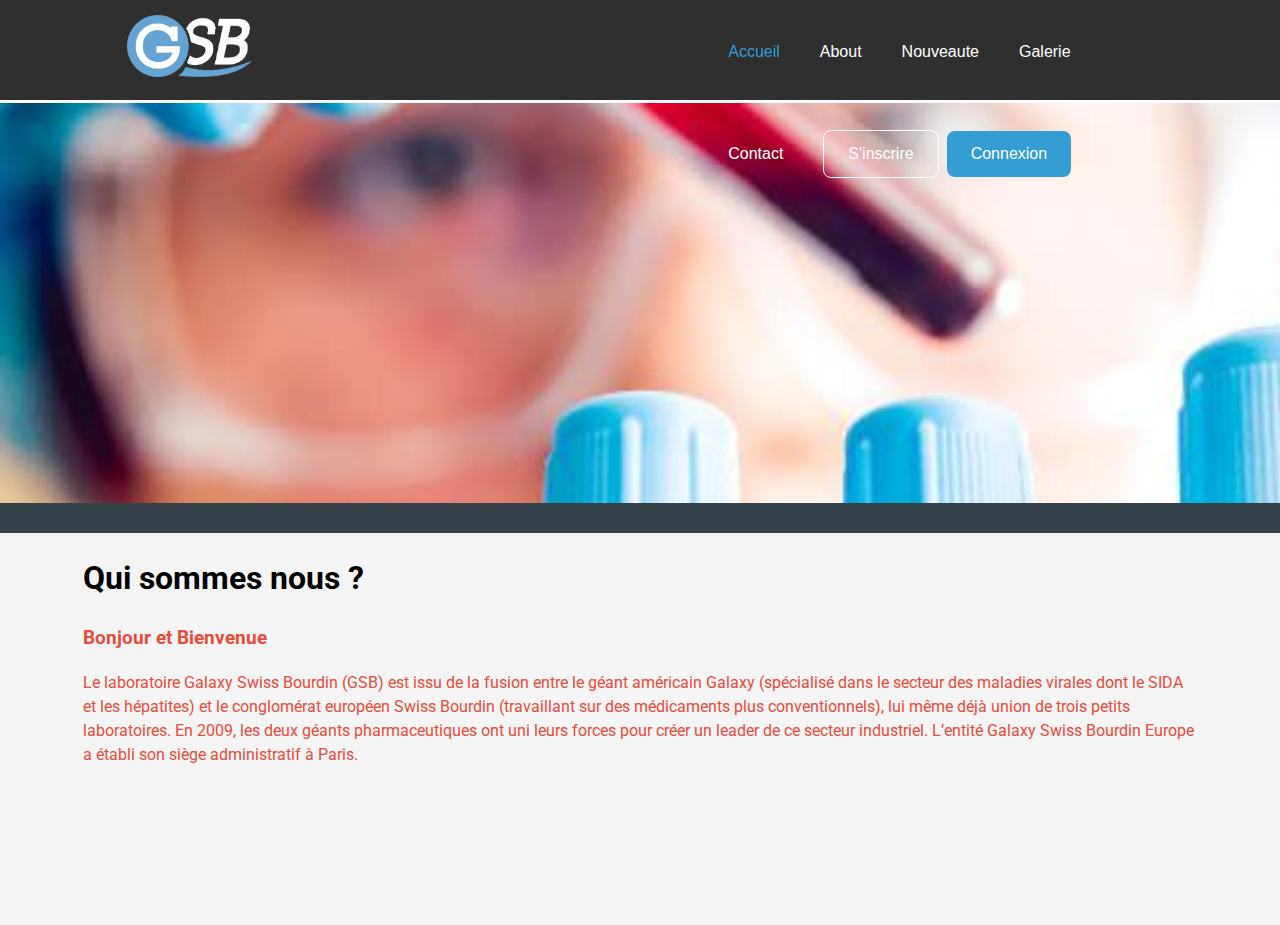
<file: index.html>
<!DOCTYPE html>
<html lang="fr">
<head>
    <meta charset="UTF-8">
    <!-- balise pour le resposive -->
    <meta name="viewport" content="width=device-width, initial-scale=1.0">
    <meta http-equiv="X-UA-Compatible" content="ie=edge">
    <!-- css -->
    <link rel="stylesheet" href="style.css">
    <!-- Google Fonts -->
    <link href="https://fonts.googleapis.com/css?family=Roboto" rel="stylesheet">
       <!-- title de la page -->
    <title>GSB - Laboratoire</title>
</head>
<body>
<header>
        <div class="container">
            <div class="branding">
              <a href="index.html"><img src="img/logo-gsb2.png" alt="" class="logo_gsb"></a> 
            </div>
            <nav class="header-nav">
                <ul>
                    <li class="active"><a href="index.html">Accueil</a></li>
                    <li><a href="about.html">About</a></li>
                    <li><a href="nouveaute.html">Nouveaute</a></li>
                    <li><a href="galerie.html">Galerie</a></li>
                    <li><a href="contact.html">Contact</a></li>                  
                </ul>
                
            <!-- connexion / register -->
            <ul id="ident" class="member-ident">
                <li class="member member-register"><a class="awesome white" href="connexion/register.html">S'inscrire</a></li>
                <li class="member member-login"><a class="awesome blue" href="connexion/account.html">Connexion</a></li>
            </ul>
            </nav>
        </div>
    </header>


    <section class="showcase_accueil">
     <div class="container">
       
     </div>
   </section> 


    <section class="bar_color">
        <!-- <div class="container">

        </div> -->
    </section>
    <section id="main">
            <div class="container">
              <article id="main-col">
                <h1 class="title_one">Qui sommes nous ? </h1>
                <ul id="services">
                  <li>
                    <h3>Bonjour et Bienvenue</h3>
                        <p>Le laboratoire Galaxy Swiss Bourdin (GSB) est issu de la fusion entre le géant américain Galaxy (spécialisé dans le secteur des maladies virales dont le SIDA et les hépatites) et le conglomérat européen Swiss Bourdin (travaillant sur des médicaments plus conventionnels), lui même déjà union de trois petits laboratoires. En 2009, les deux géants pharmaceutiques
                       ont uni leurs forces pour créer un leader de ce secteur industriel. L’entité Galaxy Swiss Bourdin Europe a établi son siège administratif à Paris.</p>
                             
                  </li>
                  </ul>
              </article>
      
             
            </div>
          </section>
      
    <?php require "footer.php" ?>
</body>
</html>
</file>
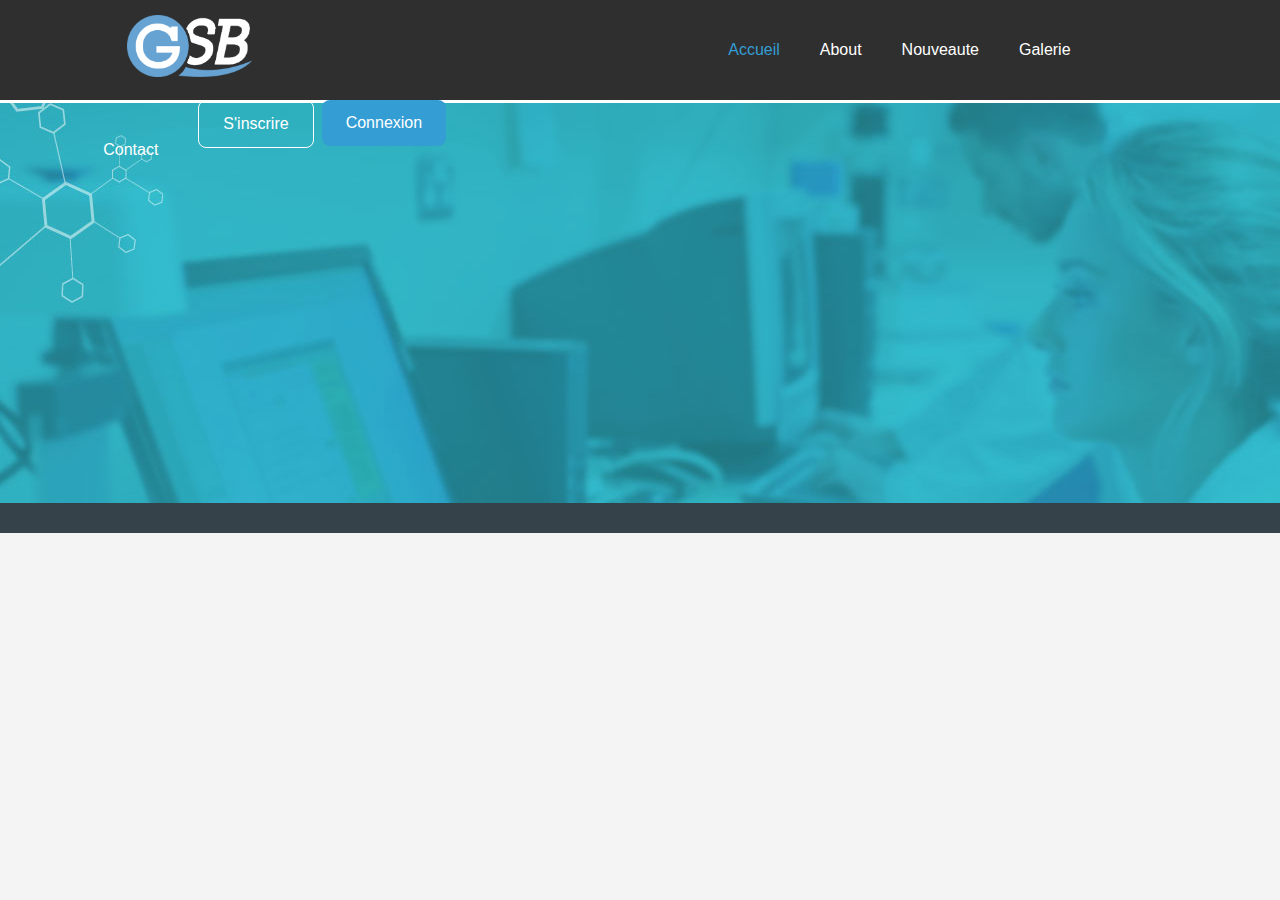
<file: galerie.html>
<html lang="fr">
<head>
    <meta charset="UTF-8">
    <!-- balise pour le resposive -->
    <meta name="viewport" content="width=device-width, initial-scale=1.0">
    <meta http-equiv="X-UA-Compatible" content="ie=edge">
    <!-- css -->
    <link rel="stylesheet" href="style.css">
    <!-- title de la page -->
    <title>GSB - Laboratoire</title>
</head>

<body>
    <header>
        <div class="container">
            <div class="branding">
              <a href="index.html"><img src="img/logo-gsb2.png" alt="" class="logo_gsb"></a> 
            </div>
            <nav class="header-nav">
                <ul>
                    <li class="active"><a href="index.html">Accueil</a></li>
                    <li><a href="about.html">About</a></li>
                    <li><a href="nouveaute.html">Nouveaute</a></li>
                    <li><a href="galerie.html">Galerie</a></li>
                    <li><a href="contact.html">Contact</a></li>                  
                </ul>
                
            <!-- connexion / register -->
            <ul id="ident" class="member-ident">
                <li class="member member-register"><a class="awesome white" href="connexion/register.html">S'inscrire</a></li>
                <li class="member member-login"><a class="awesome blue" href="connexion/account.html">Connexion</a></li>
            </ul>
            </nav>
        </div>
    </header>

<!--  -->
    <section class="showcase">
        <div class="container"></div>
    </section>


    <section class="bar_color">
        <div class="container"></div>
    </section>

    <ul class="section1">
        <li class="carre1">
            <div class="bg"></div>
        </li>
        <li class="carre2">
            <div class="bg"></div>
        </li>
        <li class="carre3">
            <div class="bg"></div>
        </li>
        <li class="carre4">
            <div class="bg"></div>
        </li>
        <li class="carre5">
            <div class="bg"></div>
        </li>
    </ul>

    <?php require "footer.php" ?>
</body>

</html>
</file>
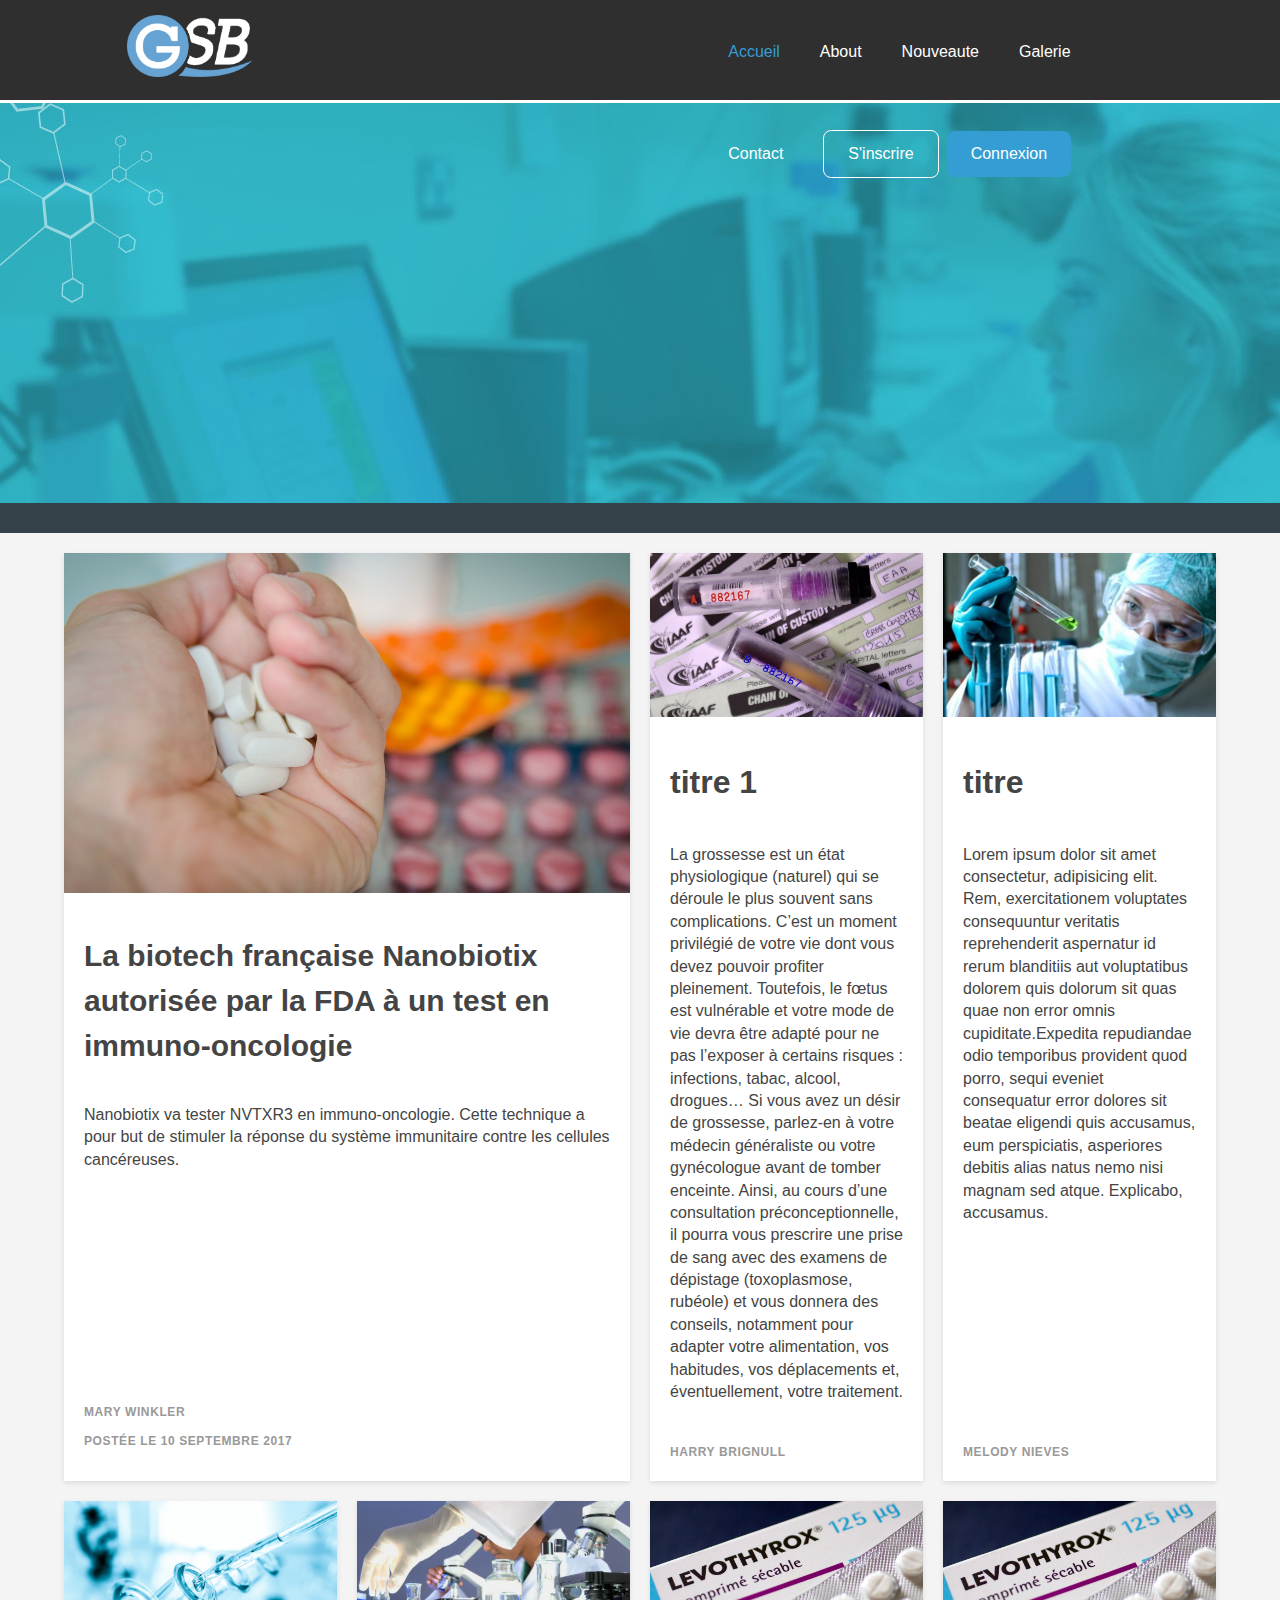
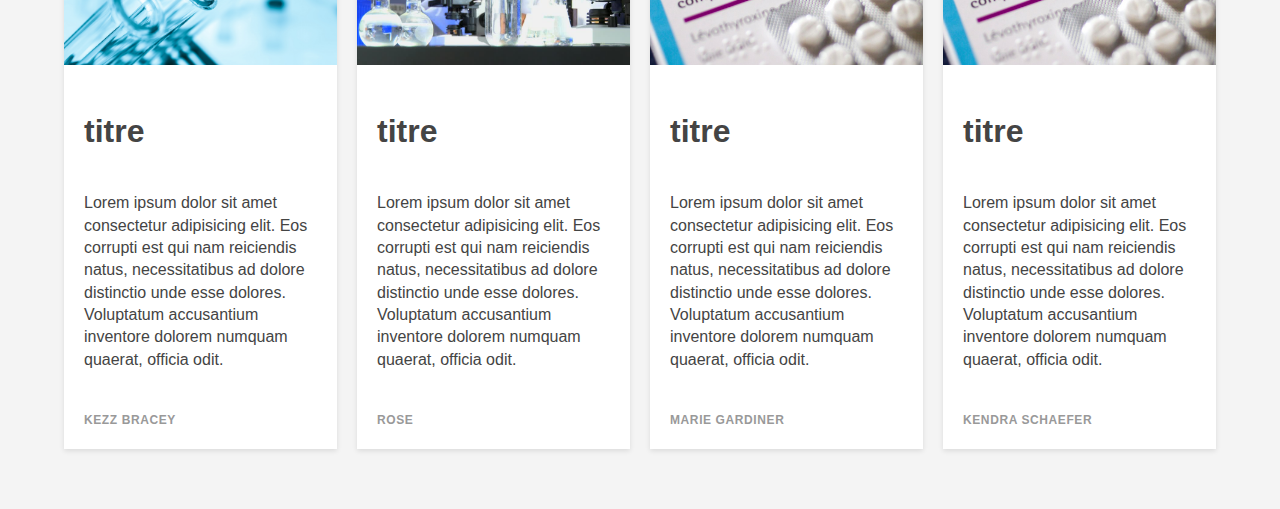
<file: nouveaute.html>
<!DOCTYPE html>
<html lang="fr">
<head>
    <meta charset="UTF-8">
    <!-- balise pour le resposive -->
    <meta name="viewport" content="width=device-width, initial-scale=1.0">
    <meta http-equiv="X-UA-Compatible" content="ie=edge">
    <!-- css -->
    <link rel="stylesheet" href="style.css">
    <!-- title de la page -->
    <title>GSB - Laboratoire</title>
</head>
<body>
  <!-- header (menu) -->
  <header>
    <div class="container">
        <div class="branding">
          <a href="index.html"><img src="img/logo-gsb2.png" alt="" class="logo_gsb"></a> 
        </div>
        <nav class="header-nav">
            <ul>
                <li class="active"><a href="index.html">Accueil</a></li>
                <li><a href="about.html">About</a></li>
                <li><a href="nouveaute.html">Nouveaute</a></li>
                <li><a href="galerie.html">Galerie</a></li>
                <li><a href="contact.html">Contact</a></li>                  
            </ul>
            
        <!-- connexion / register -->
        <ul id="ident" class="member-ident">
            <li class="member member-register"><a class="awesome white" href="connexion/register.html">S'inscrire</a></li>
            <li class="member member-login"><a class="awesome blue" href="connexion/account.html">Connexion</a></li>
        </ul>
        </nav>
    </div>
</header>

    <section class="showcase">
        <div class="container"></div>
    </section>

    <section class="bar_color">
        <div class="container"></div>
    </section>

    <div class="support-grid"></div>

    <div class="band">
        <div class="item-1">
            <a href="#" class="card">
                <div class="thumb" style="background-image: url('img/new/new1.jpg');"></div>
                <article>
                    <h1>La biotech française Nanobiotix autorisée par la FDA à un test en immuno-oncologie</h1>
                    <p>Nanobiotix va tester NVTXR3 en immuno-oncologie. Cette technique a pour but de stimuler la réponse du système immunitaire contre les cellules cancéreuses. </p>
                    <span>Mary Winkler <p>postée le 10 septembre 2017</p></span>
                </article>
            </a>
        </div>
        <div class="item-2">
            <a href="#" class="card">
                <div class="thumb" style="background-image: url('img/new/new2.jpg');"></div>
                <article>
                    <h1>titre 1</h1>
                    <p>La grossesse est un état physiologique (naturel) qui se déroule le plus souvent sans complications. C’est un moment privilégié de votre vie dont vous devez pouvoir profiter pleinement. Toutefois, le fœtus est vulnérable et votre mode
                        de vie devra être adapté pour ne pas l’exposer à certains risques : infections, tabac, alcool, drogues… Si vous avez un désir de grossesse, parlez-en à votre médecin généraliste ou votre gynécologue avant de tomber enceinte. Ainsi,
                        au cours d’une consultation préconceptionnelle, il pourra vous prescrire une prise de sang avec des examens de dépistage (toxoplasmose, rubéole) et vous donnera des conseils, notamment pour adapter votre alimentation, vos habitudes,
                        vos déplacements et, éventuellement, votre traitement.
                    </p>
                    <span>Harry Brignull</span>
                </article>
            </a>
        </div>
        <div class="item-3">
            <a href="#" class="card">
                <div class="thumb" style="background-image: url('img/new/new3.jpg');"></div>
                <article>
                    <h1>titre</h1>
                    <p>Lorem ipsum dolor sit amet consectetur, adipisicing elit. Rem, exercitationem voluptates consequuntur veritatis reprehenderit aspernatur id rerum blanditiis aut voluptatibus dolorem quis dolorum sit quas quae non error omnis cupiditate.Expedita repudiandae odio temporibus provident quod porro, sequi eveniet consequatur error dolores sit beatae eligendi quis accusamus, eum perspiciatis, asperiores debitis alias natus nemo nisi magnam sed atque. Explicabo, accusamus.</p>
                    <span>Melody Nieves</span>
                </article>
            </a>
        </div>
        <div class="item-4">
            <a href="#" class="card">
                <div class="thumb" style="background-image: url('img/new/new4.jpg');"></div>
                <article>
                    <h1>titre</h1>
                    <p>Lorem ipsum dolor sit amet consectetur adipisicing elit. Eos corrupti est qui nam reiciendis natus, necessitatibus ad dolore distinctio unde esse dolores. Voluptatum accusantium inventore dolorem numquam quaerat, officia odit.</p>
                    <span>Kezz Bracey</span>
                </article>
            </a>
        </div>
        <div class="item-5">
            <a href="#" class="card">
                <div class="thumb" style="background-image: url('img/new/new5.jpg');"></div>
                <article>
                    <h1>titre </h1>
                    <p>Lorem ipsum dolor sit amet consectetur adipisicing elit. Eos corrupti est qui nam reiciendis natus, necessitatibus ad dolore distinctio unde esse dolores. Voluptatum accusantium inventore dolorem numquam quaerat, officia odit.</p>
                    <span>Rose</span>
                </article>
            </a>
        </div>
        <div class="item-6">
            <a href="#" class="card">
                <div class="thumb" style="background-image: url('img/new/new6.jpg');"></div>
                <article>
                    <h1>titre</h1>
                    <p>Lorem ipsum dolor sit amet consectetur adipisicing elit. Eos corrupti est qui nam reiciendis natus, necessitatibus ad dolore distinctio unde esse dolores. Voluptatum accusantium inventore dolorem numquam quaerat, officia odit.</p>
                    <span>Marie Gardiner</span>
                </article>
            </a>
        </div>
        <div class="item-7">
            <a href="#" class="card">
                <div class="thumb" style="background-image: url('img/new/new6.jpg');"></div>
                <article>
                    <h1>titre</h1>
                    <p>Lorem ipsum dolor sit amet consectetur adipisicing elit. Eos corrupti est qui nam reiciendis natus, necessitatibus ad dolore distinctio unde esse dolores. Voluptatum accusantium inventore dolorem numquam quaerat, officia odit.</p>
                    <span>Kendra Schaefer</span>
                </article>
            </a>
        </div>
    </div>

      <!-- footer -->
    <?php require "footer.php"?>


</body>
</html>
</file>
<file: style.css>
body {
    font-family: 'Roboto', sans-serif;
    line-height: 1.5;
     margin:0;
    padding: 0; 
    padding-top: 0px;
    background-color: #f4f4f4;
}


/* global  */
.container{
    width: 87%;
    margin: auto;
    overflow: hidden;
}

 ul{
    padding: 0%;
    margin: 0;
    color: #e74c3c;
}

/* .separation{
    border:         none;
    border-left:    1px solid rgb(179, 24, 50);
    height:         15px;
    width:          1px;
} */
.awesome.greenghost {
    border: 1px solid #fff;
    /* background: #fff; */
    box-sizing: inherit;
}


.member-ident .member a {
    text-shadow: none;
    font-weight: 400;
    


}
.awesome {
    position: relative;
    display: inline-block;
    padding: .95rem 1.5rem;
    cursor: pointer;
    line-height: 1;
    font-size: 16px;
    text-shadow: 0 -1px 1px rgba(0,0,0,.25);
    color: #fff;
    border: 0;
    border-radius: .5rem;
    white-space: normal;
    -webkit-appearance: none;



    

}

/* s'inscrire */
.awesome.white{
    border: 1px solid;
    color: #fff;
    
}

/* s'inscrire passage souris  */
.awesome.white:hover {
    border: 1px solid;
    background-color: #008CBA;
    color: white
}

.awesome.white{
    border: 1px solid;
    color: #fff;
    
}

/* login */
.awesome.blue {
    background-color: #349dd3;
}
/* login passage souris */
.awesome.blue:hover {
    background-color: #ffffff; 
    color: #349dd3;

}
.member-ident .member-login {
    margin-left: -2rem;
}

.awesome,.filters a,.filters label,.nav-menu .nav-item a,.promo a:focus,.promo a:hover,.skip-links li a,.submenu-list li a {
    text-decoration:none
   }


.member-ident {
    margin-top: 0;
    -webkit-box-align: center;
    -ms-flex-align: center;
    align-items: center;
}


header{
    /* background-color: #2f2f2f;
    color: #fff;
    padding-top: 30px;
    min-height: 70px;*/
    border-bottom: #ffffff 3px solid; 

    left: 0;
    right: 30px;
    height: 100px;
    font-family: 'Source Sans Pro', sans-serif;
    line-height: 100px;
    color: #fff;
    background: #2f2f2f;
    margin-left: auto;
    margin-right: auto;
    
        font-size: 1.4em;
    
}

header a{
    color: white;
    text-decoration: none;
    /* majuscule */
    ;
    font-size: 16px;
}



.header-nav li{
    float: left;
    display: inline-block;
    padding: 0 20px 0 20px;
}

header .branding{
    float: left;
    padding-right: 500px;
}

header .branding h1{
    margin: 0;
}



/* image logo */
header .highlight, header .active a{
    color: #349dd3;
    
}

.logo_gsb {
    width: 125px;
    top: 15px;
    left: 44px;
    position: relative;
}

/* qui somme nous  */

/* slider image */

.showcase{
    min-height:400px;
    background: url(img/slide1.jpg) no-repeat fixed center;
    text-align: center;
    color: #fff;

}

.showcase_accueil{
    min-height:400px;
    background: url(img/slider/slide2.jpg) no-repeat fixed center;
    text-align: center;
    color: #fff;
    background-size: cover;

}

.showcase h1{
    margin-top: 100px; 
    font-size: 55px;
    margin-bottom: 10px; 
}

.showcase p{
    font-size: 20px;
}

.bar_color{
    padding: 15px;
    color: #fff;
    background: #35424a;
}
/* fin slider image */

/* boxes */

.boxes{
    margin-top: 20px;

}

.boxes .box{
    float: left;
    text-align: center;
    width: 30%;
    padding: 10px;
}

.boxes .box img{
width: 90px;
}

/* Sidebar */







/* menu a part */


/* menu */
.header_scroll,
.header {
    left: 0;
    right: 70px;
    height: 66px;
    font-family: 'Source Sans Pro', sans-serif;
    line-height: 66px;
    color: #fff;
    background: #349dd3
}

.header_scroll.different,
.header.different {
    height: initial;
    line-height: initial
}

.header_scroll.different .header-nav,
.header.different .header-nav {
    margin-top: 10px
}

.header_scroll .header-title,
.header .header-title {
    float: left;
    padding-left: 25px;
    font-weight: 300;
    color: #fff
}

.header_scroll .header-title .title-link,
.header .header-title .title-link {
    color: #fff
}

.header_scroll .header-nav,
.header .header-nav {
    float: right;
    text-align: right;
    vertical-align: middle;
    padding-right: 40px
}

.header_scroll .header-nav .nav-link,
.header .header-nav .nav-link {
    display: inline-block;
    margin: 0;
    padding: 10px 15px;
    text-decoration: none;
    line-height: 32px;
    font-weight: 100;
    -webkit-transition: all .2s ease;
    -moz-transition: all .2s ease;
    -ms-transition: all .2s ease;
    -o-transition: all .2s ease;
    transition: all .2s ease;
    color: rgba(236, 240, 241, 0.9)
}

.header_scroll .header-nav .nav-link:hover,
.header .header-nav .nav-link:hover {
    color: #fff
}

.header_scroll .header-nav .nav-link:hover.classic::after,
.header .header-nav .nav-link:hover.classic::after {
    display: block;
    content: '';
    height: 2px;
    animation-name: highlight;
    animation-duration: 0.2s;
    animation-timing-function: linear;
    background: #fff
}

.header_scroll .header-nav .nav-signin,
.header .header-nav .nav-signin {
    padding: 8px;
    margin-left: 10px;
    font-weight: 300;
    -webkit-transition: all .3s ease;
    -moz-transition: all .3s ease;
    -ms-transition: all .3s ease;
    -o-transition: all .3s ease;
    transition: all .3s ease;
    background: rgba(51, 51, 51, 0.1);
    color: #fff
}

.header_scroll .header-nav .nav-signin:hover,
.header .header-nav .nav-signin:hover {
    background: rgba(51, 51, 51, 0.2);
    -webkit-transition: all .3s ease;
    -moz-transition: all .3s ease;
    -ms-transition: all .3s ease;
    -o-transition: all .3s ease;
    transition: all .3s ease
}

.header_scroll .header-nav .nav-signup,
.header .header-nav .nav-signup {
    padding: 8px;
    margin-left: 10px;
    font-weight: 300;
    background: #f1c40f;
    color: #fff
}



.header_scroll .header-nav .nav-profil .profil-icon,
.header .header-nav .nav-profil .profil-icon {
    margin-right: 8px
}

.header_scroll .header-nav .nav-divide,
.header .header-nav .nav-divide {
    width: 3px;
    background: #fff
}

.header {
    position: absolute
}

.header.different .header-title {
    margin-top: 13px
}

.header .header-title {
    margin-top: 20px;
    font-size: 2em
}

.header .header-nav {
    margin-top: 20px
}

.header .header-nav .nav-link {
    font-size: 1.4em
}

.header .header-nav .nav-signin {
    font-size: 1.3
}

.header .header-nav .nav-signup {
    font-size: 1.3em
}

.header_scroll {
    position: fixed;
    z-index: 1
}

.header_scroll.different .header-title {
    margin-top: 0
}

.header_scroll .header-title {
    margin: 0;
    font-size: 1.2em
}

.header_scroll .header-nav .nav-link {
    font-size: 1.1em
}

.header_scroll .header-nav .nav-signin {
    font-size: 1.1em
}

.header_scroll .header-nav .nav-signup {
    font-size: 1.1em
}



.header-nav .nav-link {
    display: inline-block;
    margin: 0;
    padding: 10px 15px;
    text-decoration: none;
    line-height: 32px;
    font-weight: 100;
    -webkit-transition: all .2s ease;
    -moz-transition: all .2s ease;
    -ms-transition: all .2s ease;
    -o-transition: all .2s ease;
    transition: all .2s ease;
    color: rgba(236, 240, 241, 0.9);
}


.header-nav, .header .header-nav {
    /* float: right; */
    text-align: right;
    vertical-align: middle;
    padding-right: 40px;
}


#main {
    margin-bottom: 142px;
}


/* footer */

footer {
    background: linear-gradient(to bottom right, #50a3a2 0%, #53e3a6 100%);
    bottom: 0;
    left: 0;
    padding: 20px 0;
    right: 0;
    text-align: center;
    color: #fff;
    
  }

.social{
    list-style: none;
    text-align: center;
}

.social li{
    display: inline;
}

.social img {
    font-size: 460px;
    margin-top: 1%;
    padding: 0px;
    color: #C3D7DF;
}

.social img:hover{
    font-size: 460px;
    margin-top: 1%;
    padding: 0px;
    color: #C3D7DF;
}
/*| ------------- |   News    | ------------- |/*

/* Fr est une unité fractionnaire et 1fr est pour 1 partie de l'espace disponible */
/* https://alligator.io/css/css-grid-layout-fr-unit/ */

.band {
    width: 90%;
    max-width: 1240px;
    margin: 0 auto;
    margin-top:  20px;
    margin-bottom:  60px;
    display: grid;
  
    grid-template-columns: 1fr;
    grid-template-rows: auto;
    grid-gap: 20px;
  
  }
  
  @media only screen and (min-width: 500px) {
    .band {
      grid-template-columns: 1fr 1fr;
    }
    .item-1 {
      grid-column: 1/ span 2;
    }
    .item-1 h1 {
      font-size: 30px;
    }
  }
  
  @media only screen and (min-width: 850px) {
    .band {
      grid-template-columns: 1fr 1fr 1fr 1fr;
    }
  }
  
  /* card */
  
  .card {
    min-height: 100%;
    background: white;
    box-shadow: 0 2px 5px rgba(0,0,0,0.1);
    display: flex;
    flex-direction: column;
    text-decoration: none;
    color: #444;
    position: relative;
    top: 0;
    transition: all .1s ease-in;
  }
  
  .card:hover {
    top: -2px;
    box-shadow: 0 4px 5px rgba(0,0,0,0.2);
  }
  
  .card article {
    padding: 20px;
    display: flex;
  
    flex: 1;
    justify-content: space-between;
    flex-direction: column;
  
  }
  .card .thumb {
    padding-bottom: 60%;
    background-size: cover;
    background-position: center center;
  }
  
  .card p {
    flex: 1; /* make p grow to fill available space*/
    line-height: 1.4;
  }
  
  /* typography */
  
  

  
  .card span {
    font-size: 12px;
    font-weight: bold;
    color: #999;
    text-transform: uppercase;
    letter-spacing: .05em;
    margin: 2em 0 0 0;
  }

  /*| ------------- |  / News    | ------------- |/*





  /* galerie */





  form {
    max-width: 600px;
    text-align: center;
    margin: 20px auto;
  }
  form input, form textarea {
    border: 0;
    outline: 0;
    padding: 1em;
    -moz-border-radius: 8px;
    -webkit-border-radius: 8px;
    border-radius: 8px;
    display: block;
    width: 100%;
    margin-top: 1em;
    font-family: 'Merriweather', sans-serif;
    -moz-box-shadow: 0 1px 1px rgba(0, 0, 0, 0.1);
    -webkit-box-shadow: 0 1px 1px rgba(0, 0, 0, 0.1);
    box-shadow: 0 1px 1px rgba(0, 0, 0, 0.1);
    resize: none;
  }
  form input:focus, form textarea:focus {
    -moz-box-shadow: 0 0px 2px #e74c3c !important;
    -webkit-box-shadow: 0 0px 2px #e74c3c !important;
    box-shadow: 0 0px 2px #e74c3c !important;
  }
  form #input-submit {
    color: white;
    background: #3cd3e7;
    cursor: pointer;
  }
  form #input-submit:hover {
    -moz-box-shadow: 0 1px 1px 1px rgba(170, 170, 170, 0.6);
    -webkit-box-shadow: 0 1px 1px 1px rgba(170, 170, 170, 0.6);
    box-shadow: 0 1px 1px 1px rgba(170, 170, 170, 0.6);
  }
  /* partie message */
  form textarea {
    height: 126px;
    margin-left: 20px !important;
  }
  
  .half {
    float: left;
    width: 48%;
    margin-bottom: 1em;
    
  }
  
  .right {
    width: 50%;
   
  }
  
  .left {
    margin-right: 2%;
  }
  
  @media (max-width: 480px) {
    .half {
      width: 100%;
      float: none;
      margin-bottom: 0;
    }
  }
  /* Clearfix */
  .cf:before,
  .cf:after {
    content: " ";
    /* 1 */
    display: table;
    /* 2 */
  }
  
  .cf:after {
    clear: both;
  }
  




  /* register */

  .register_title{
      text-align: center;
      
      font-size: 20px;
    margin: 0;
    color: #333;
  }



/* maps */
#maps{
    height: 500px;
    width: 100%;
    
}






















  @media(max-width: 768px){
    header #branding,
    header nav,
    header nav li,
     h1,
    #contact form,
    #boxes .box,
    article#main-col,
    aside#sidebar{
      float:none;
      text-align:center;
      width:100%;
    }
  
    header{
      margin: 0px;
    }
  
    #showcase h1{
      margin-top:40px;
    }
  
    #contact button, button{
      display:block;
      width:100%;
    }
  
    #contact form input[type="email"], .quote input, .quote textarea{
      width:100%;
      margin-bottom:5px;
    }
  }
</file>
